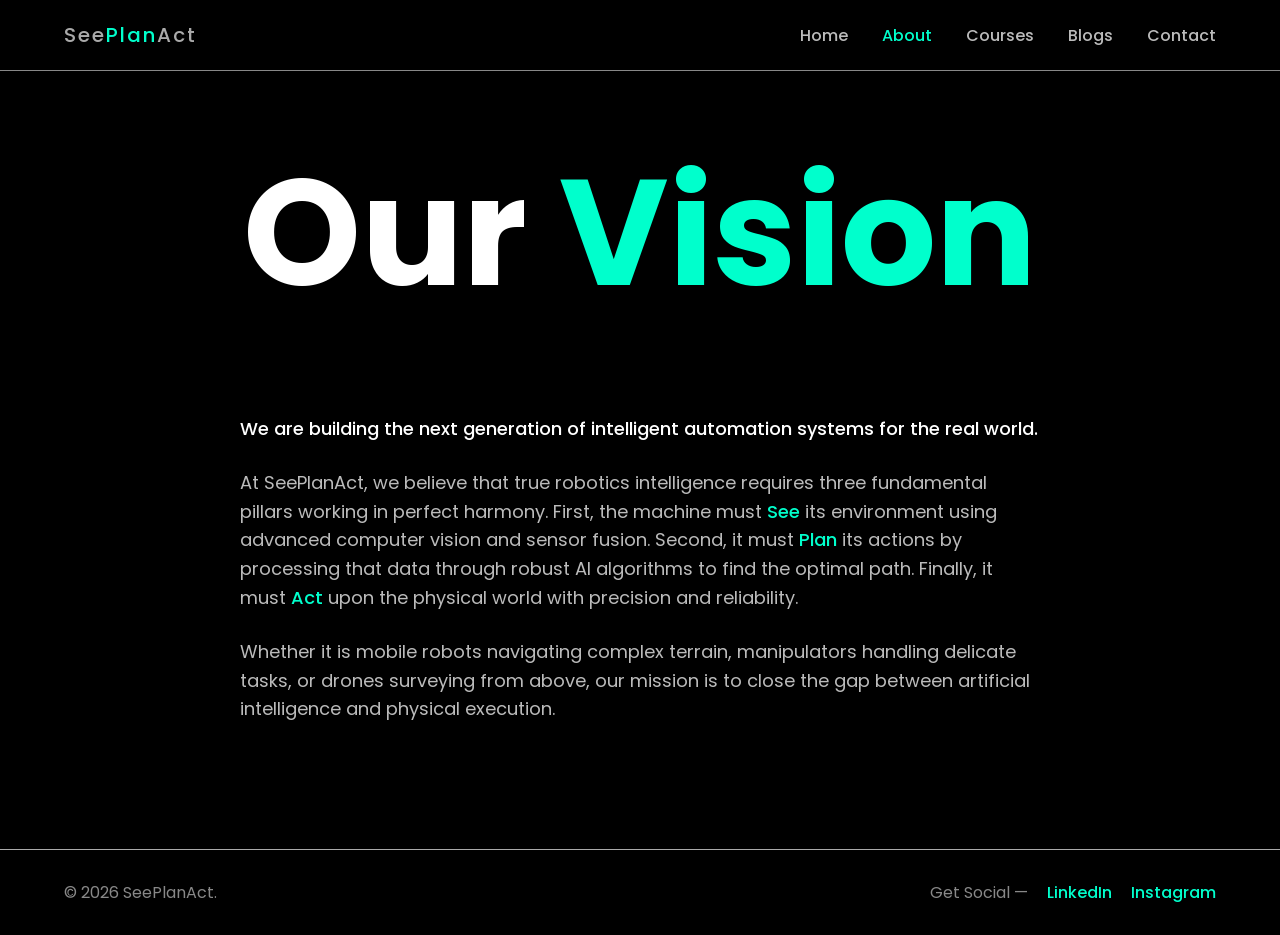
<file: frontend/about.html>
<!DOCTYPE html>
<html lang="en">
<head>
  <meta charset="UTF-8" />
  <meta name="viewport" content="width=device-width, initial-scale=1.0"/>
  <title>SeePlanAct | About</title>
  <meta name="description" content="About SeePlanAct and our robotics vision."/>
  <link rel="stylesheet" href="assets/style.css" />
  <link href="https://fonts.googleapis.com/css2?family=Poppins:wght@300;500;700&display=swap" rel="stylesheet">
</head>
<body>

  <nav class="navbar">
    <div class="brand">See<span>Plan</span>Act</div>
    <div class="nav-links">
      <a href="index.html">Home</a>
      <a href="about.html" class="active">About</a>
      <a href="courses.html">Courses</a>
      <a href="blogs/blogs.html">Blogs</a>
      <a href="contact.html">Contact</a>
    </div>
  </nav>

  <header class="page-header">
    <div class="container">
      <h1 class="heading">Our <span>Vision</span></h1>
    </div>
  </header>

  <section class="about-section">
    <div class="container about-container">
      <p class="subtext lead-text">
        We are building the next generation of intelligent automation systems for the real world.
      </p>
      <p class="subtext">
        At SeePlanAct, we believe that true robotics intelligence requires three fundamental pillars working in perfect harmony. First, the machine must <strong>See</strong> its environment using advanced computer vision and sensor fusion. Second, it must <strong>Plan</strong> its actions by processing that data through robust AI algorithms to find the optimal path. Finally, it must <strong>Act</strong> upon the physical world with precision and reliability.
      </p>
      <p class="subtext">
        Whether it is mobile robots navigating complex terrain, manipulators handling delicate tasks, or drones surveying from above, our mission is to close the gap between artificial intelligence and physical execution.
      </p>
    </div>
  </section>

  <footer class="footer">
    <div class="container footer-container">
      <div class="social">
        &copy; 2026 SeePlanAct.
      </div>
      <div class="social">
        Get Social —
        <a href="https://www.linkedin.com/company/seeplanact/" target="_blank">LinkedIn</a>
        <a href="https://www.instagram.com/seeplanact/" target="_blank">Instagram</a>
      </div>
    </div>
  </footer>

</body>
</html>
</file>
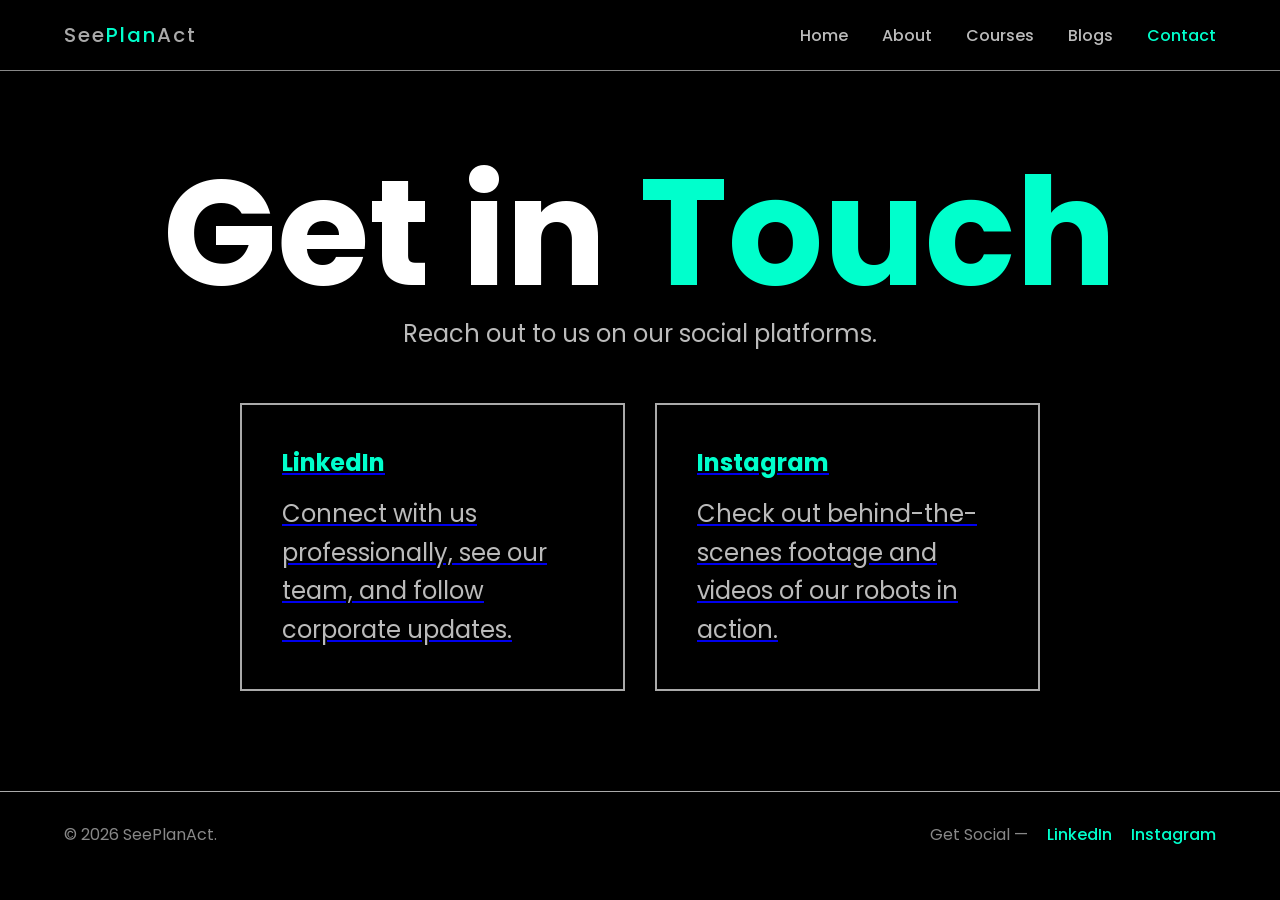
<file: frontend/contact.html>
<!DOCTYPE html>
<html lang="en">
<head>
  <meta charset="UTF-8" />
  <meta name="viewport" content="width=device-width, initial-scale=1.0"/>
  <title>SeePlanAct | Contact</title>
  <meta name="description" content="Get in touch with SeePlanAct."/>
  <link rel="stylesheet" href="assets/style.css" />
  <link href="https://fonts.googleapis.com/css2?family=Poppins:wght@300;500;700&display=swap" rel="stylesheet">
</head>
<body>

  <nav class="navbar">
    <div class="brand">See<span>Plan</span>Act</div>
    <div class="nav-links">
      <a href="index.html">Home</a>
      <a href="about.html">About</a>
      <a href="courses.html">Courses</a>
      <a href="blogs/blogs.html">Blogs</a>
      <a href="contact.html" class="active">Contact</a>
    </div>
  </nav>

  <header class="page-header">
    <div class="container">
      <h1 class="heading">Get in <span>Touch</span></h1>
      <p class="subtext">Reach out to us on our social platforms.</p>
    </div>
  </header>

  <section class="info-section" style="padding-top: 0;">
    <div class="container info-container" style="max-width: 800px; justify-content: center;">
      
      <a href="https://www.linkedin.com/company/seeplanact/" target="_blank" class="info-card contact-card">
        <h3>LinkedIn</h3>
        <p class="subtext">Connect with us professionally, see our team, and follow corporate updates.</p>
      </a>

      <a href="https://www.instagram.com/seeplanact/" target="_blank" class="info-card contact-card">
        <h3>Instagram</h3>
        <p class="subtext">Check out behind-the-scenes footage and videos of our robots in action.</p>
      </a>

    </div>
  </section>

  <footer class="footer">
    <div class="container footer-container">
      <div class="social">
        &copy; 2026 SeePlanAct.
      </div>
      <div class="social">
        Get Social —
        <a href="https://www.linkedin.com/company/seeplanact/" target="_blank">LinkedIn</a>
        <a href="https://www.instagram.com/seeplanact/" target="_blank">Instagram</a>
      </div>
    </div>
  </footer>

</body>
</html>
</file>
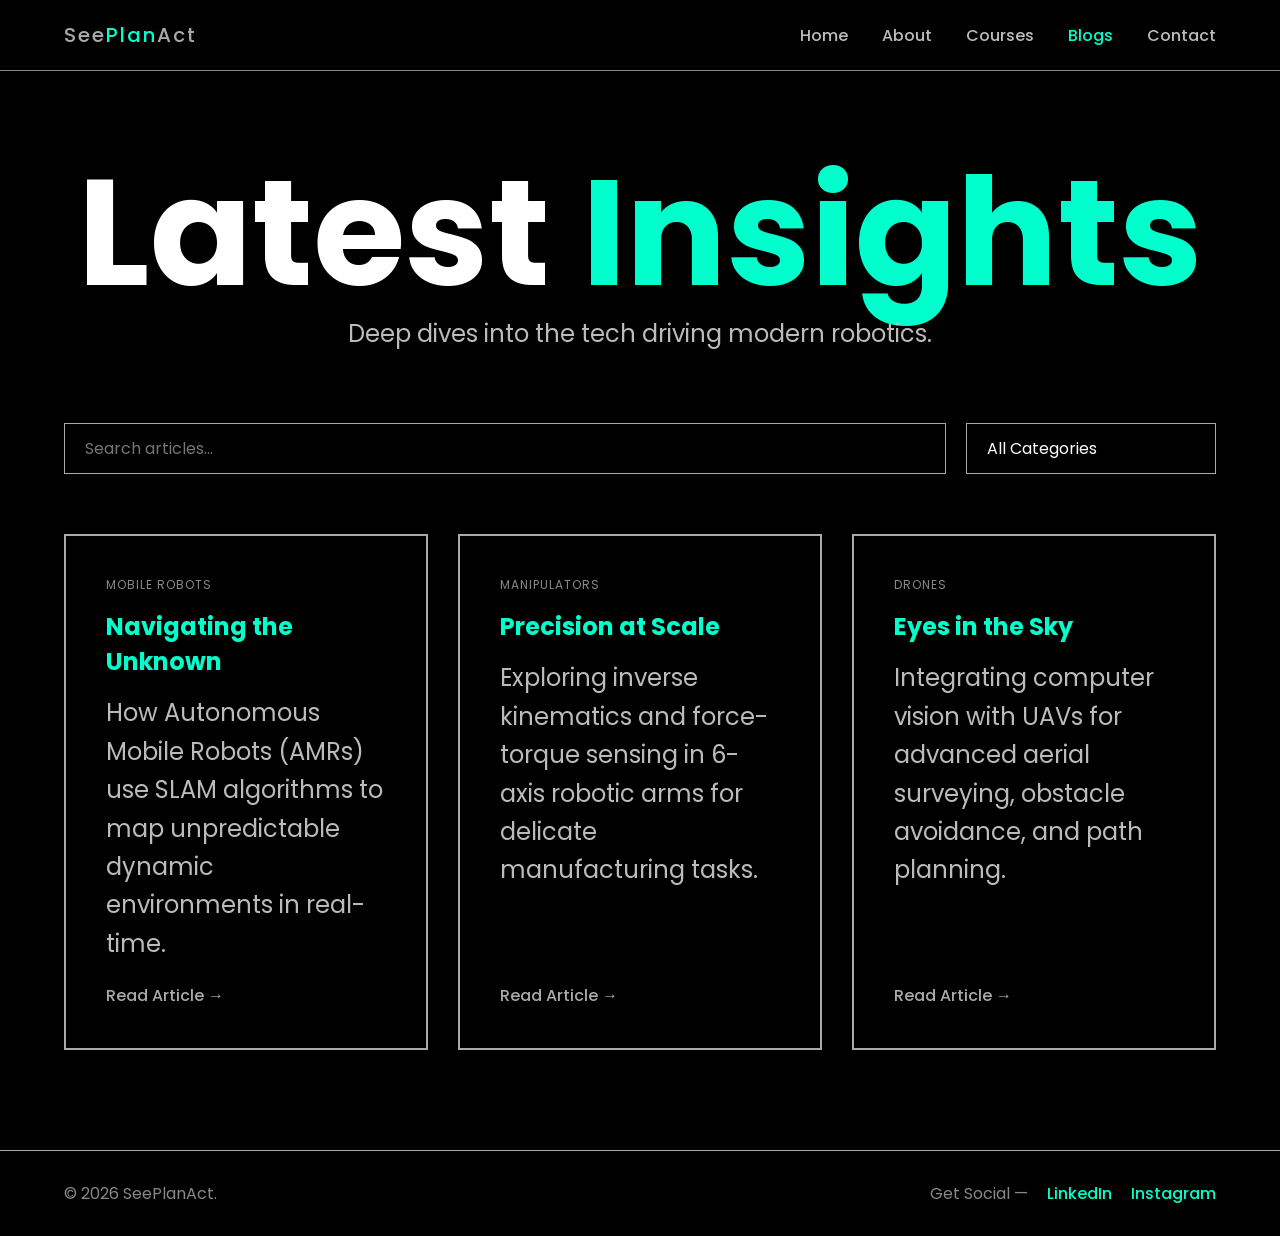
<file: frontend/blogs/blogs.html>
<!DOCTYPE html>
<html lang="en">
<head>
  <meta charset="UTF-8" />
  <meta name="viewport" content="width=device-width, initial-scale=1.0"/>
  <title>SeePlanAct | Blogs</title>
  <meta name="description" content="Read the latest insights on mobile robots, manipulators, and drones."/>
  
  <link rel="stylesheet" href="../assets/style.css" />
  <link href="https://fonts.googleapis.com/css2?family=Poppins:wght@300;500;700&display=swap" rel="stylesheet">
</head>
<body>

  <nav class="navbar">
    <div class="brand">See<span>Plan</span>Act</div>
    <div class="nav-links">
      <a href="../index.html">Home</a>
      <a href="../about.html">About</a>
      <a href="../courses.html">Courses</a>
      <a href="blogs.html" class="active">Blogs</a>
      <a href="../contact.html">Contact</a>
    </div>
  </nav>

  <header class="page-header">
    <div class="container">
      <h1 class="heading">Latest <span>Insights</span></h1>
      <p class="subtext">Deep dives into the tech driving modern robotics.</p>
    </div>
  </header>

  <section class="controls-section">
    <div class="container controls-container">
      <input type="text" class="search-bar" placeholder="Search articles...">
      <select class="filter-dropdown">
        <option value="all">All Categories</option>
        <option value="mobile-robot">Mobile Robots</option>
        <option value="manipulator">Manipulators</option>
        <option value="drone">Drones</option>
      </select>
    </div>
  </section>

  <section class="info-section" style="padding-top: 40px;">
    <div class="container info-container">
      
      <a href="#" class="info-card blog-card">
        <div class="blog-tag">Mobile Robots</div>
        <h3>Navigating the Unknown</h3>
        <p class="subtext">How Autonomous Mobile Robots (AMRs) use SLAM algorithms to map unpredictable dynamic environments in real-time.</p>
        <span class="read-more">Read Article &rarr;</span>
      </a>

      <a href="#" class="info-card blog-card">
        <div class="blog-tag">Manipulators</div>
        <h3>Precision at Scale</h3>
        <p class="subtext">Exploring inverse kinematics and force-torque sensing in 6-axis robotic arms for delicate manufacturing tasks.</p>
        <span class="read-more">Read Article &rarr;</span>
      </a>

      <a href="#" class="info-card blog-card">
        <div class="blog-tag">Drones</div>
        <h3>Eyes in the Sky</h3>
        <p class="subtext">Integrating computer vision with UAVs for advanced aerial surveying, obstacle avoidance, and path planning.</p>
        <span class="read-more">Read Article &rarr;</span>
      </a>

    </div>
  </section>

  <footer class="footer">
    <div class="container footer-container">
      <div class="social">
        &copy; 2026 SeePlanAct.
      </div>
      <div class="social">
        Get Social —
        <a href="https://www.linkedin.com/company/seeplanact/" target="_blank">LinkedIn</a>
        <a href="https://www.instagram.com/seeplanact/" target="_blank">Instagram</a>

      </div>
    </div>
  </footer>

</body>
</html>
</file>
<file: frontend/assets/style.css>
* {
  margin: 0;
  padding: 0;
  box-sizing: border-box;
  font-family: 'Poppins', sans-serif;
}

body {
  background: #000;
  color: #fff;
  /* Removed flex from body so the page can scroll naturally */
}

/* CONTAINER REUSED FROM YOUR CODE */
.container {
  width: 90%;
  max-width: 1200px;
  margin: 0 auto; /* Added to center containers on scrollable pages */
}

/* TYPOGRAPHY & COLORS REUSED */
.brand {
  font-size: 20px;
  font-weight: 500;
  letter-spacing: 2px;
  color: #aaa;
}

.brand span {
  color: #00ffcc;
}

.heading {
  font-size: 150px;
  font-weight: 700;
  line-height: 1.1;
  color: #fff;
}

.heading span {
  color: #00ffcc;
}

.subtext {
  font-size: 24px;
  color: #bbb;
  line-height: 1.6;
}

/* NAVBAR */
.navbar {
  display: flex;
  justify-content: space-between;
  align-items: center;
  padding: 20px 5%;
  position: fixed;
  width: 100%;
  top: 0;
  background: #000;
  z-index: 100;
  border-bottom: 1px solid #888; /* Using your grey */
}

.nav-links a {
  margin-left: 30px;
  color: #bbb;
  text-decoration: none;
  font-weight: 500;
  transition: 0.3s;
}

.nav-links a:hover, .nav-links a.active {
  color: #00ffcc;
}

/* HERO SECTION (Takes up full screen) */
.hero {
  min-height: 100vh;
  display: flex;
  align-items: center;
  justify-content: center;
  position: relative;
  text-align: center;
  overflow: hidden;
}

.hero-content {
  position: relative;
  z-index: 2;
}

/* YOUR BLOB REUSED AS HERO BACKGROUND */
.blob {
  position: absolute;
  width: 600px;
  height: 600px;
  background: linear-gradient(135deg, #00ffcc, #66ff00);
  border-radius: 50%;
  filter: blur(100px);
  opacity: 0.3;
  z-index: 1;
}

/* INFO SECTION */
.info-section {
  padding: 100px 0;
}

.info-container {
  display: flex;
  justify-content: space-between;
  gap: 30px;
}

.info-card {
  flex: 1;
  padding: 40px;
  border: 2px solid #aaa; /* Using your grey */
  transition: 0.3s;
}

.info-card:hover {
  border-color: #00ffcc;
}

.info-card h3 {
  font-size: 24px;
  color: #00ffcc;
  margin-bottom: 15px;
}

/* FOOTER */
.footer {
  border-top: 1px solid #aaa; /* Using your grey */
  padding: 30px 0;
}

.footer-container {
  display: flex;
  justify-content: space-between;
  align-items: center;
}

/* REUSING YOUR SOCIAL CSS */
.social {
  color: #888;
}

.social a {
  margin-left: 15px;
  color: #00ffcc;
  text-decoration: none;
  font-weight: 500;
}

/* RESPONSIVE */
@media(max-width: 900px) {
  .heading {
    font-size: 48px;
  }
  
  .navbar {
    flex-direction: column;
    gap: 20px;
  }

  .nav-links a {
    margin-left: 10px;
    margin-right: 10px;
  }

  .info-container {
    flex-direction: column;
    text-align: center;
  }
  
  .footer-container {
    flex-direction: column;
    gap: 20px;
    text-align: center;
  }
}

/* =========================================
   SUB-PAGE LAYOUTS (About, Contact, etc.)
   ========================================= */

/* Creates space below the fixed navbar for the title */
.page-header {
  padding-top: 150px; 
  padding-bottom: 50px;
  text-align: center;
}

/* Constrains the reading width so the text isn't too wide */
.about-section {
  padding: 50px 0 100px 0;
}

.about-container {
  max-width: 800px; /* Narrower than the 1200px main container for better reading */
  margin: 0 auto;
}

.about-section p {
  margin-bottom: 25px;
  font-size: 18px;
}

/* Makes the first paragraph stand out */
.lead-text {
  font-size: 24px;
  color: #fff;
  font-weight: 500;
}

.about-section strong {
  color: #00ffcc;
  font-weight: 500;
}

/* =========================================
   BLOGS PAGE SPECIFIC
   ========================================= */

/* Search & Sort Bar */
.controls-section {
  padding: 20px 0;
}

.controls-container {
  display: flex;
  justify-content: space-between;
  gap: 20px;
}

.search-bar, .filter-dropdown {
  background: #000;
  border: 1px solid #aaa; /* Using your grey */
  color: #fff;
  padding: 12px 20px;
  font-size: 16px;
  outline: none;
  transition: 0.3s;
}

.search-bar {
  flex: 1; /* Makes the search bar take up the remaining space */
}

.filter-dropdown {
  width: 250px;
  cursor: pointer;
  appearance: none; /* Removes default browser styling on dropdowns */
}

/* Hover & Focus effects for inputs */
.search-bar:focus, .filter-dropdown:focus, .filter-dropdown:hover {
  border-color: #00ffcc;
  box-shadow: 0 0 10px rgba(0, 255, 204, 0.2);
}

/* Blog Cards */
.blog-card {
  text-decoration: none;
  display: flex;
  flex-direction: column;
}

.blog-tag {
  font-size: 12px;
  text-transform: uppercase;
  letter-spacing: 1px;
  color: #888;
  margin-bottom: 15px;
}

.read-more {
  margin-top: auto; /* Pushes the read more link to the bottom */
  padding-top: 20px;
  color: #aaa;
  font-weight: 500;
  transition: 0.3s;
}

.blog-card:hover .read-more {
  color: #00ffcc;
}

/* Responsive adjustments for the search bar */
@media(max-width: 900px) {
  .controls-container {
    flex-direction: column;
  }
  .filter-dropdown {
    width: 100%;
  }
}
</file>
